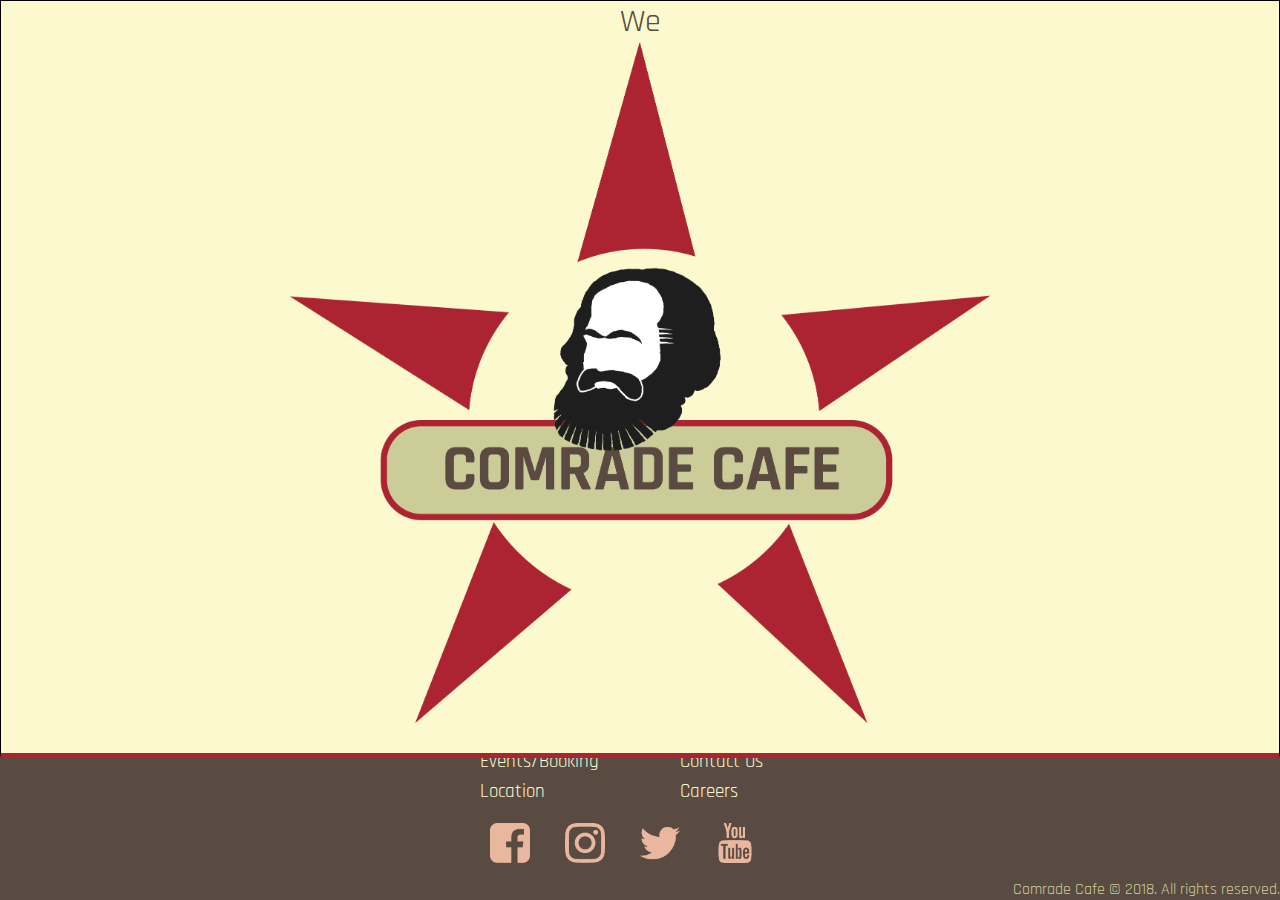
<file: index.html>
<!DOCTYPE html>
<html lang="en">
<head>
	<link rel="shortcut icon" href="images/icon.ico" />
	<link href="https://fonts.googleapis.com/css?family=Rajdhani:700" rel="stylesheet">
	<script src="http://code.jquery.com/jquery-1.7.2.min.js"></script>
	<script src="javascript/home.js" type="text/javascript"></script>
	<link rel="stylesheet" type="text/css" href="style/common.css">
	<link rel="stylesheet" type="text/css" href="style/home.css">
	<meta charset="utf-8"/>
	<title>Comrade Cafe</title>
	<!-- <script type="text/javascript" src="header.js"></script> -->
	<!-- <link rel="import" href="header.html"> -->
</head>
<body>	
	<div id="pagewrap" class="">
		<header id="header">
			<div id="maintitle">
				<div id="title">
					<h1><a href="index.html">Comrade Cafe</a></h1>
				</div>
				<div id="logo">
					<img id="mainlogo" src="images/icon.png" alt="Comrad Cafe logo">
				</div>
			</div>
			<div id="menu-container">
				<nav id="main-menu">
					<ul id="mainlinks">
						<li>
							<a href="#">Product/Services</a>
							<ul id="sublink1">
								<li>
									<a href="menu.html">Menu</a>
								</li>
								<li>
									<a href="specials.html">Specials</a>
								</li>
								<li>
									<a href="giftcard.html">Gift Cards</a>
								</li>
								<li>
									<a href="events.html">Event/Booking</a>
								</li>
							</ul>
						</li>
						<li>
							<a href="location.html">Location</a>
						</li>
						<li>
							<a href="site-map.html">Site-Map</a>
						</li>
						<li>
							<a href="aboutus.html">About Us</a>
							<ul id="sublink2">
								<li>
									<a href="contact.html">Contact Us</a>
								</li>
								<li>
									<a href="careers.html">Careers</a>
								</li>
							</ul>
						</li>
						<li>
							<a href="contest.html">Contest</a>
						</li>
					</ul>
				</nav>
			</div>
		</header>
		<!-- <object data="header.html"></object> -->
		<!-- <object data="header.html"></object> -->
		<main id="main">
			<div id="img-container">
				<label id="welcome_message" class="animated">.</label>
				<img src="images/home_page_logo.png" alt="Comrade Cage Logo">
			</div>
			<!-- <div id="siteloader"></div>​ -->
		</main>
		
	</div>

	<footer id="footer">
		<div id="footer-nav">
			<div id="left" class="sidefooter">
				<ul>
					<li>
						<a href="menu.html">Menu</a>
					</li>
					<li>
						<a href="specials.html">Specials</a>
					</li>
					<li>
						<a href="giftcard.html">Gift Card</a>
					</li>
					<li>
						<a href="events.html">Events/Booking</a>
					</li>
					<li>
						<a href="location.html">Location</a>
					</li>
				</ul>
			</div>
			<div id="right" class="sidefooter">
				<ul>
					<li>
						<a href="site-map.html">Site Map</a>
					</li>
					<li>
						<a href="contest.html">Contest</a>
					</li>
					<li>
						<a href="aboutus.html">About Us</a>
					</li>
					<li>
						<a href="contact.html">Contact Us</a>
					</li>
					<li>
						<a href="careers.html">Careers</a>
					</li>
				</ul>
			</div>
		</div>
		<div id="social">
			<div>
				<a href=""><img src="images/fb.png" alt=""></a>
			</div>
			<div>
				<a href=""><img src="images/inst.png" alt=""></a>
			</div>
			<div>
				<a href=""><img src="images/tw.png" alt=""></a>
			</div>
			<div>
				<a href=""><img src="images/ut.png" alt=""></a>
			</div>
		</div>
		<p>
			Comrade Cafe © 2018. All rights reserved.
		</p>
	</footer>
		
</body>
</file>
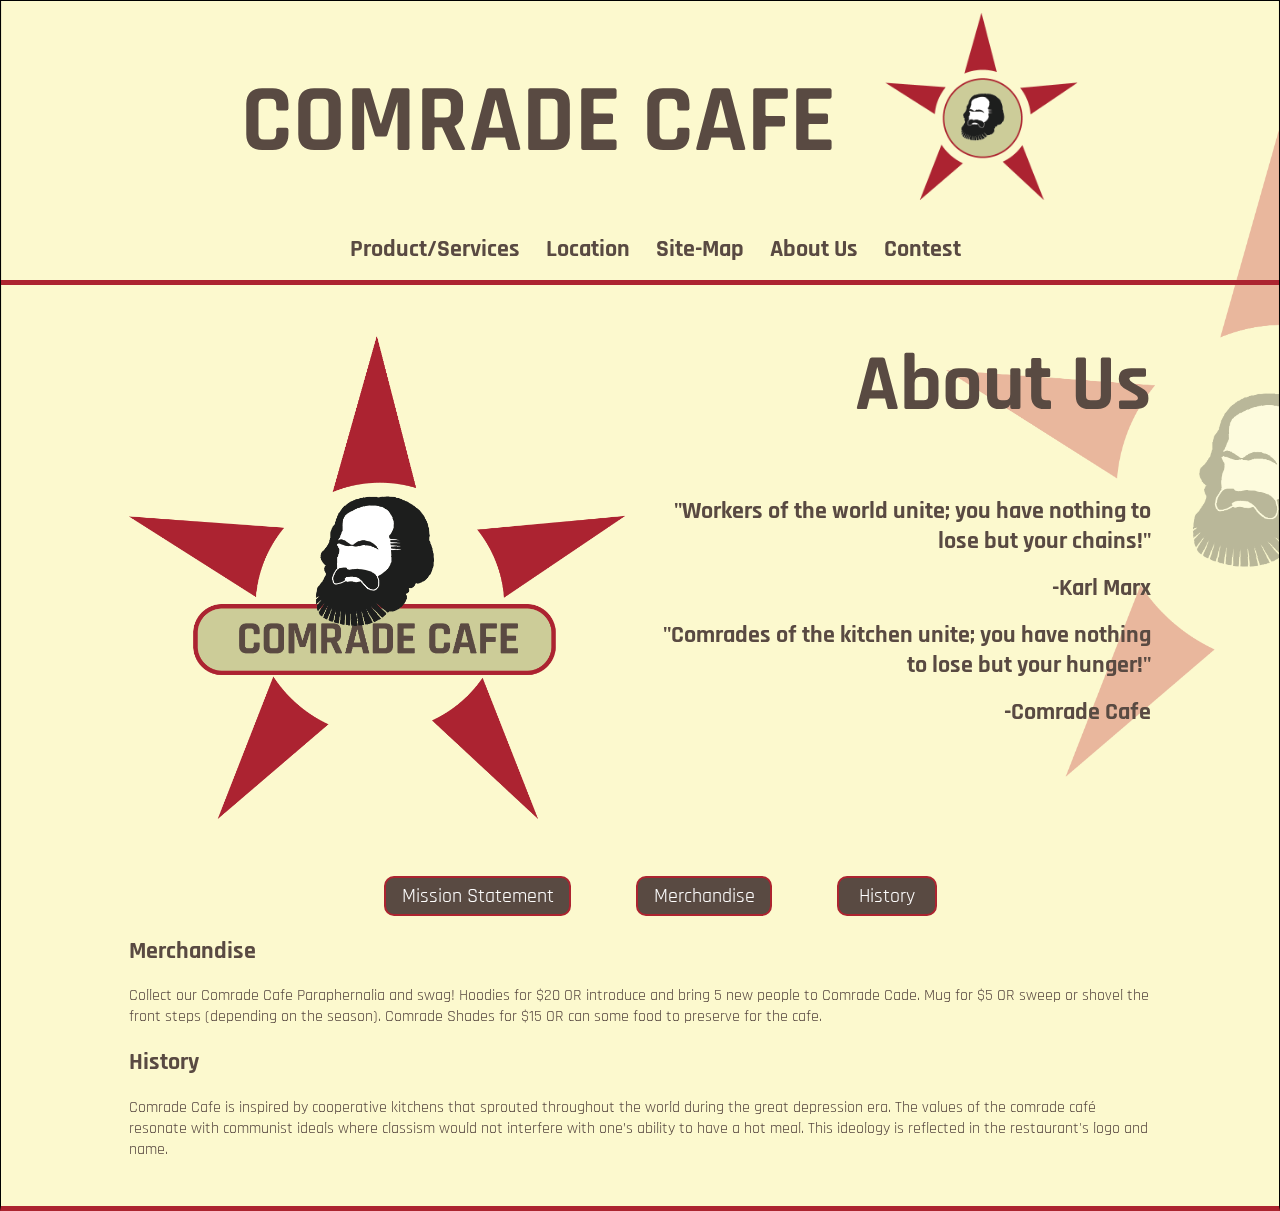
<file: aboutus.html>
<!DOCTYPE html>
<html>
<head>
	<link href="https://fonts.googleapis.com/css?family=Rajdhani:700" rel="stylesheet">

	<link rel="stylesheet" type="text/css" href="style/aboutus.css">

	<link rel="stylesheet" type="text/css" href="style/common.css">

	<title>About Us</title>
	<link rel="shortcut icon" href="images/icon.ico" />
	<script src="javascript/jquery-3.2.1.min.js"></script>
	<script type="text/javascript" src="javascript/about.js"></script>
</head>
<body>
	<div id="pagewrap">
		<header id="header">
			<div id="maintitle">
				<div id="title">
					<h1><a href="index.html">Comrade Cafe</a></h1>
				</div>
				<div id="logo">
					<img id="mainlogo" src="images/icon.png" alt="Comrad Cafe logo">
				</div>
			</div>
			<div id="menu-container">
				<nav id="main-menu">
					<ul id="mainlinks">
						<li>
							<a href="#">Product/Services</a>
							<ul id="sublink1">
								<li>
									<a href="menu.html">Menu</a>
								</li>
								<li>
									<a href="specials.html">Specials</a>
								</li>
								<li>
									<a href="giftcard.html">Gift Cards</a>
								</li>
								<li>
									<a href="events.html">Event/Booking</a>
								</li>
							</ul>
						</li>
						<li>
							<a href="location.html">Location</a>
						</li>
						<li>
							<a href="site-map.html">Site-Map</a>
						</li>
						<li>
							<a href="aboutus.html">About Us</a>
							<ul id="sublink2">
								<li>
									<a href="contact.html">Contact Us</a>
								</li>
								<li>
									<a href="careers.html">Careers</a>
								</li>
							</ul>
						</li>
						<li>
							<a href="contest.html">Contest</a>
						</li>
					</ul>
				</nav>
			</div>
		</header>
		<main>			
			<div id="flex_splash">	
				<div class="splash_section">
					<img id="main_logo" src="images/home_page_logo.png" alt="main logo">
				</div>
				<div class="splash_section" id="flex_2">			
					<h2 id="h2_about_us">About Us</h2>
					<h3 class="quote">"Workers of the world unite; you have nothing to lose but your chains!"</h3>
					<h3 class="quote">-Karl Marx</h3>
					<h3 class="quote">"Comrades of the kitchen unite; you have nothing to lose but your hunger!"</h3>
					<h3 class="quote">-Comrade Cafe</h3>
				</div>
			</div>
			<div id="div_top_btns">
				<button id="btn_ms" class="btns_top">Mission Statement</button>
				<button id="btn_merch" class="btns_top">Merchandise</button>
				<button id="btn_history" class="btns_top">History</button>
			</div>			
			<div id="div_ms">
				<h2>Mission Statement</h2>
				<p >  We are the comrade cafe, and we believe in community, communal running of the establishment, and most of all, camaraderie. Come join our cooperative kitchen and share tasks to enjoy a hot meal.
				</p>
				<ul id="ul_ms">
					<li>Pay $3.00 for a bowl of soup OR wash 10 plates or bowls.</li> 
					<li>Pay $1.50 for a coffee OR clear 3 tables. </li>
					<li>Pay $7.00 for a cutlet and mash potatoes OR wipe 3 tables </li>
					<li>Pay $7.50 for cabbage rolls with beets or broom the kitchen floor.</li>
					<li>Pay $10.00 for perogies with bacon or work in the kitchen (cleaning or prepping food)</li>
				</ul>
				<p>
				At the end of the day, leftover food is delivered to local shelters.
				</p> 				
			</div>
			<div id="div_merch">
				<h2>  Merchandise </h2>
				<p>Collect our Comrade Cafe Paraphernalia and swag!
				Hoodies for $20 OR introduce and bring 5 new people to Comrade Cade. Mug for $5 OR sweep or shovel the front steps (depending on the season). Comrade Shades for $15 OR can some food to preserve for the cafe.
				</p>
			</div>
			<div id="div_history">
				<h2> History </h2>
				<p>Comrade Cafe is inspired by cooperative kitchens that sprouted throughout the world during the great depression era. The values of the comrade café resonate with communist ideals where classism would not interfere with one’s ability to have a hot meal. This ideology is reflected in the restaurant's logo and name. </p> 
			</div>
		</main>
	</div>
<footer id="footer">
		<div id="footer-nav">
			<div id="left" class="sidefooter">
				<ul>
					<li>
						<a href="menu.html">Menu</a>
					</li>
					<li>
						<a href="#">Specials</a>
					</li>
					<li>
						<a href="giftcard.html">Gift Card</a>
					</li>
					<li>
						<a href="events.html">Events/Booking</a>
					</li>
					<li>
						<a href="location.html">Location</a>
					</li>
				</ul>
			</div>
			<div id="right" class="sidefooter">
				<ul>
					<li>
						<a href="site-map.html">Site Map</a>
					</li>
					<li>
						<a href="contest.html">Contest</a>
					</li>
					<li>
						<a href="aboutus.html">About Us</a>
					</li>
					<li>
						<a href="contact.html">Contact Us</a>
					</li>
					<li>
						<a href="careers.html">Careers</a>
					</li>
				</ul>
			</div>
		</div>
		<div id="social">
			<div>
				<a href=""><img src="images/fb.png" alt=""></a>
			</div>
			<div>
				<a href=""><img src="images/inst.png" alt=""></a>
			</div>
			<div>
				<a href=""><img src="images/tw.png" alt=""></a>
			</div>
			<div>
				<a href=""><img src="images/ut.png" alt=""></a>
			</div>
		</div>
		<p>
			Comrade Cafe © 2018. All rights reserved.
		</p>
	</footer>
</body>
</html>
</file>
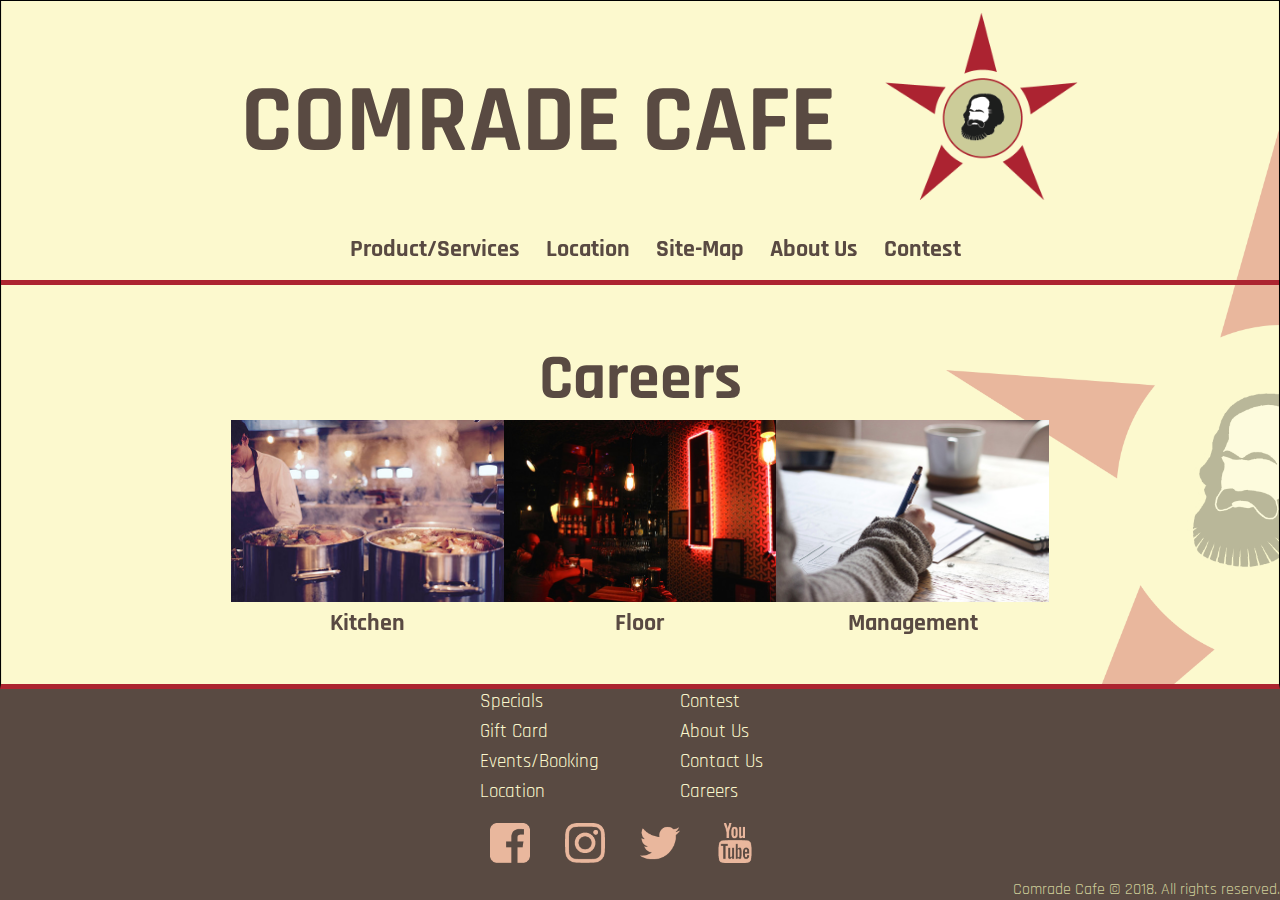
<file: careers.html>
<!DOCTYPE HTML>
<meta charset="UTF-8">

<html lang="en">
<head>
	<link rel="shortcut icon" href="images/icon.ico" />
	<link href="https://fonts.googleapis.com/css?family=Rajdhani:700" rel="stylesheet">
	<script src="http://code.jquery.com/jquery-1.7.2.min.js"></script>	
	
	<link rel="stylesheet" type="text/css" href="style/careers.css">
	<link rel="stylesheet" type="text/css" href="style/common.css">
	<script src="javascript/careers.js"></script>
	<title>Careers</title>
	<script type="text/javascript" src="javascript/site-map.js"></script>
	<!-- <script type="text/javascript" src="header.js"></script> -->
	<!-- <link rel="import" href="header.html"> -->
</head>
<body>
	<div id="pagewrap">
		<header id="header">
			<div id="maintitle">
				<div id="title">
					<h1><a href="index.html">Comrade Cafe</a></h1>
				</div>
				<div id="logo">
					<img id="mainlogo" src="images/icon.png" alt="Comrad Cafe logo">
				</div>
			</div>
			<div id="menu-container">
				<nav id="main-menu">
					<ul id="mainlinks">
						<li>
							<a href="#">Product/Services</a>
							<ul id="sublink1">
								<li>
									<a href="menu.html">Menu</a>
								</li>
								<li>
									<a href="specials.html">Specials</a>
								</li>
								<li>
									<a href="giftcard.html">Gift Cards</a>
								</li>
								<li>
									<a href="events.html">Event/Booking</a>
								</li>
							</ul>
						</li>
						<li>
							<a href="location.html">Location</a>
						</li>
						<li>
							<a href="site-map.html">Site-Map</a>
						</li>
						<li>
							<a href="aboutus.html">About Us</a>
							<ul id="sublink2">
								<li>
									<a href="contact.html">Contact Us</a>
								</li>
								<li>
									<a href="careers.html">Careers</a>
								</li>
							</ul>
						</li>
						<li>
							<a href="contest.html">Contest</a>
						</li>
					</ul>
				</nav>
			</div>
		</header>
		<!-- <object data="header.html"></object> -->
		<!-- <object data="header.html"></object> -->
		<main id="main">
			<h2 id="careerstitle">Careers</h2>
				<article id="careers">
					<section id="kitchen">
					<img id="kitchenimg" src="images/careers/kitchen.jpg" alt="Comrad Cafe Kitchen Picture">
					<ul style="padding-left:0px; margin-top:0px;">
						<li class="hoverli">
						<h2 class="h2menu" style="margin-bottom:0px;" >Kitchen</h2>
							<ul class="menulist" style="padding-left:0px;">
								<li id="linecook">Cook (Hiring)</li>
								<li id="chef">Chef (Hiring)</li>
								<li class="redd">Dishwasher</li> 
							</ul>
						</li>
					</ul>
					</section>
			
					<section id="floor">
					<img id="floorimg" src="images/careers/floor.jpg" alt="Comrad Cafe Floor Picture">
					<ul style="padding-left:0px; margin-top:0px;">
						<li class="hoverli">
						<h2 class="h2menu" style="margin-bottom:0px;">Floor</h2>
							<ul class="menulist" style="padding-left:0px;">
								<li id="server">Server (Hiring)</li>
								<li class="redd">Busser</li>
								<li class="redd">Host</li> 
							</ul>
						</li>
					</ul>
					</section>
					
					<section id="admin">
					<img id="adminimg" src="images/careers/admin.jpg" alt="Comrad Cafe Kitchen">
					<ul style="padding-left:0px; margin-top:0px;">
						<li class="hoverli">
							<h2 class="h2menu" style="margin-bottom:0px;">Management</h2>
							<ul class="menulist" style="padding-left:0px;">
								<li id="manager">Manager (Hiring)</li>
								<li class="redd">Accountant</li>
							</ul>
						</li>
					</ul>
					</section>
				
			</article>
				
				<article id="careersdisplay">
				<h2 id="h2requirements" style="text-decoration: underline;"><span id="title2"></span> Position Requirements</h2>
				<span id="requirements"></span>
				<h2 id="h2compensation" style="text-decoration: underline;">Compensation</h2>
				<p id="compensation"></p>
				
				</article>
	

				
				
				
	
			
		</main>
		</div>
<footer id="footer">
			<div id="footer-nav">
				<div id="left" class="sidefooter">
					<ul>
						<li>
							<a href="menu.html">Menu</a>
						</li>
						<li>
							<a href="specials.html">Specials</a>
						</li>
						<li>
							<a href="giftcard.html">Gift Card</a>
						</li>
						<li>
							<a href="events.html">Events/Booking</a>
						</li>
						<li>
							<a href="location.html">Location</a>
						</li>
					</ul>
				</div>
				<div id="right" class="sidefooter">
					<ul>
						<li>
							<a href="site-map.html">Site Map</a>
						</li>
						<li>
							<a href="context.html">Contest</a>
						</li>
						<li>
							<a href="aboutus.html">About Us</a>
						</li>
						<li>
							<a href="contact.html">Contact Us</a>
						</li>
						<li>
							<a href="careers.html">Careers</a>
						</li>
					</ul>
				</div>
			</div>
			<div id="social">
				<div>
					<a href=""><img src="images/fb.png" alt=""></a>
				</div>
				<div>
					<a href=""><img src="images/inst.png" alt=""></a>
				</div>
				<div>
					<a href=""><img src="images/tw.png" alt=""></a>
				</div>
				<div>
					<a href=""><img src="images/ut.png" alt=""></a>
				</div>
			</div>
			<p>
				Comrade Cafe © 2018. All rights reserved.
			</p>
		</footer>
</body>
</html>
</file>
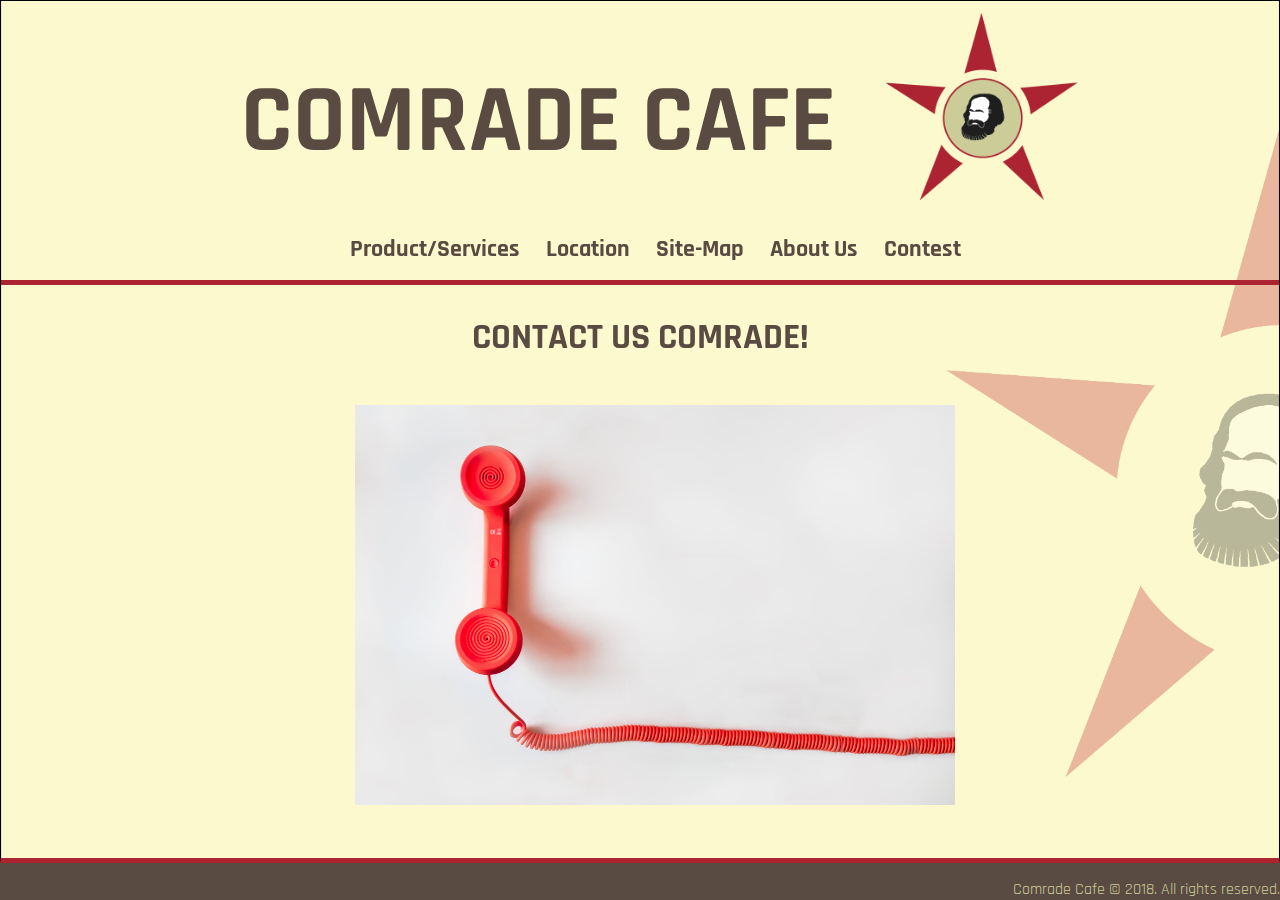
<file: contact.html>
<!DOCTYPE html>
<html lang="en">
<head>
  <title>Comrade Cafe</title>
	<link rel="shortcut icon" href="images/icon.ico" />
	<link href="https://fonts.googleapis.com/css?family=Rajdhani:700" rel="stylesheet">
	<script src="javascript/jquery-3.2.1.min.js"></script>
  <script src="javascript/menu.js"></script>
  <script src="javascript/contact.js"></script>
	<link rel="stylesheet" type="text/css" href="style/common.css">
  <link rel="stylesheet" type="text/css" href="style/contact.css">
</head>

<body>
	<!-- header nav -->
	<div id="pagewrap">
		<header id="header">
			<div id="maintitle">
				<div id="title">
					<h1><a href="index.html">Comrade Cafe</a></h1>
				</div>
				<div id="logo">
					<img id="mainlogo" src="images/icon.png" alt="Comrad Cafe logo">
				</div>
			</div>
			<div id="menu-container">
				<nav id="main-menu">
					<ul id="mainlinks">
						<li>
							<a href="#">Product/Services</a>
							<ul id="sublink1">
								<li>
									<a href="menu.html">Menu</a>
								</li>
								<li>
									<a href="specials.html">Specials</a>
								</li>
								<li>
									<a href="giftcard.html">Gift Cards</a>
								</li>
								<li>
									<a href="events.html">Event/Booking</a>
								</li>
							</ul>
						</li>
						<li>
							<a href="location.html">Location</a>
						</li>
						<li>
							<a href="site-map.html">Site-Map</a>
						</li>
						<li>
							<a href="aboutus.html">About Us</a>
							<ul id="sublink2">
								<li>
									<a href="contact.html">Contact Us</a>
								</li>
								<li>
									<a href="careers.html">Careers</a>
								</li>
							</ul>
						</li>
						<li>
							<a href="contest.html">Contest</a>
						</li>
					</ul>
				</nav>
			</div>
		</header>


<!-- contact page content-->
<main id="main-container">
   <div id="contact-us-image-container">           <!-- contact us heading -->
     <h2 id="contact-msg">CONTACT US COMRADE!</h2>
       <img class="image" id="contacts-img" src="images/contact-us/contact.jpg" alt="Contact Us" />
     <div id="middle">
       <div id="image-text">CONTACT US</div>
     </div>
   </div>

 <div id="form">                  <!-- contact form -->
   <div class="form-heading">
   <h2 id="form-heading-text">Hit us up!</h2>
 </div> <!-- end of form-heading div -->
   <form id="work-form" action="" method="post">
     <div class="form-field">
       <label for="name"></label>
       <input type="text" id="name" name="user_name" placeholder="Your name..." />
     </div>
       <div class="form-field">
       <label for="email"></label>
       <input type="text" id="email" name="user_email" placeholder="Your e-mail..." />
         </div>
         <div class="form-field">
       <label for="message"></label>
       <input type="text" id="message" name="user_message" placeholder="Your message..." />
         </div>
       <div id="submit-field">
     <button type="submit" id="submit" name="submit">Submit</button>
   </div>
   </form>
   </div>

   <div id="thanks_msg">    <!-- final thanks message on submit of the form -->
   	<h3>Thank you <span id="thanksCustomer"></span> for your message!</h3>
   	<div>
   		<p>We will get back to you within 48 hours on your email ID: <span id="thanksEmail"></span></p>
   	</div>
   </div>
</main>

<!-- end of contact us page content -->

  </div>
    <footer id="footer">
      <div id="footer-nav">
        <div id="left" class="sidefooter">
          <ul>
            <li>
              <a href="menu.html">Menu</a>
            </li>
            <li>
              <a href="specials.html">Specials</a>
            </li>
            <li>
              <a href="giftcard.html">Gift Card</a>
            </li>
            <li>
              <a href="events.html">Events/Booking</a>
            </li>
            <li>
              <a href="location.html">Location</a>
            </li>
          </ul>
        </div>
        <div id="right" class="sidefooter">
          <ul>
            <li>
              <a href="site-map.html">Site Map</a>
            </li>
            <li>
              <a href="contest.html">Contest</a>
            </li>
            <li>
              <a href="aboutus.html">About Us</a>
            </li>
            <li>
              <a href="#">Contact Us</a>
            </li>
            <li>
              <a href="careers.html">Careers</a>
            </li>
          </ul>
        </div>
      </div>
      <div id="social">
        <div>
          <a href=""><img src="images/fb.png" alt=""></a>
        </div>
        <div>
          <a href=""><img src="images/inst.png" alt=""></a>
        </div>
        <div>
          <a href=""><img src="images/tw.png" alt=""></a>
        </div>
        <div>
          <a href=""><img src="images/ut.png" alt=""></a>
        </div>
      </div>
      <p>
        Comrade Cafe © 2018. All rights reserved.
      </p>
      </footer>
    </body>
    </html>
</file>
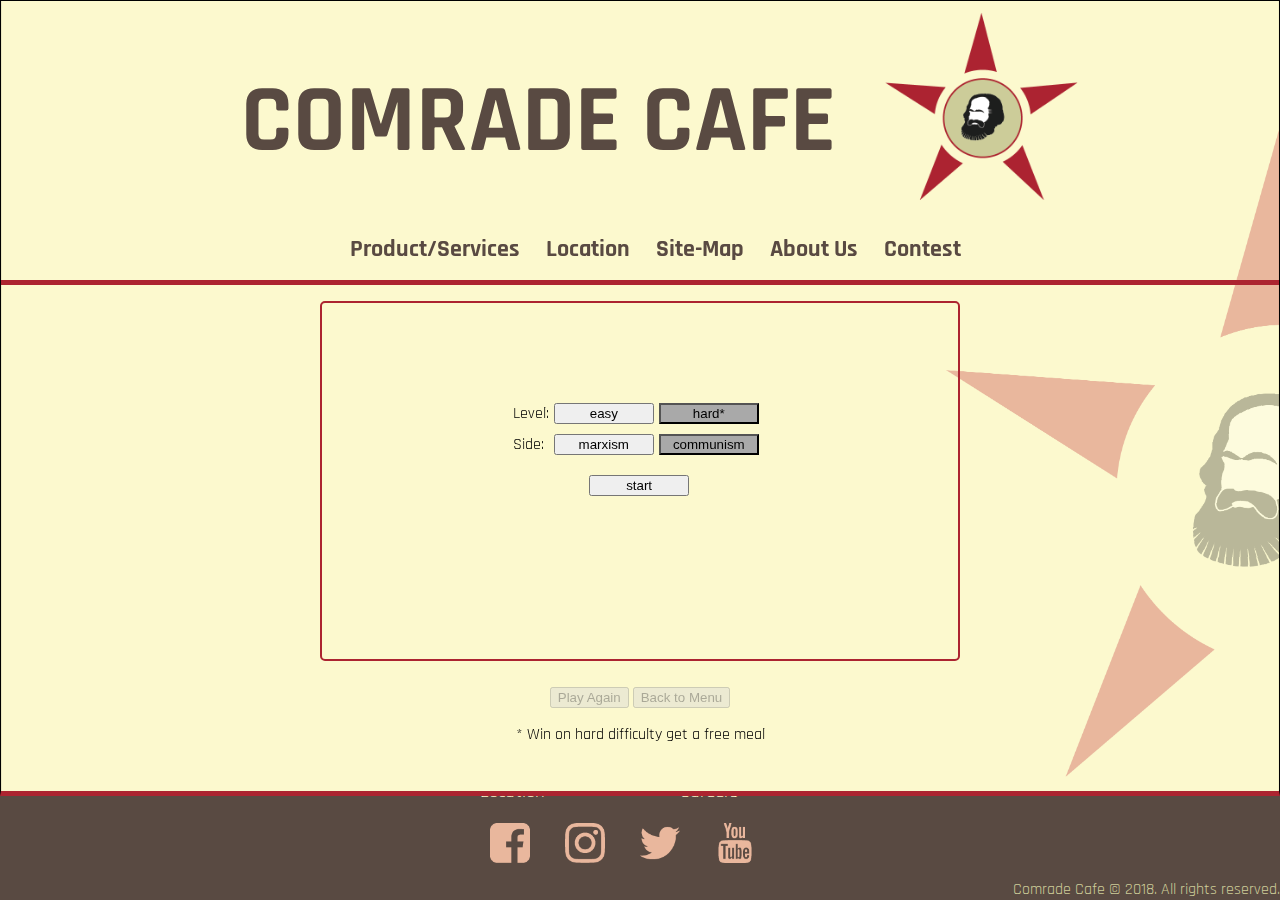
<file: contest.html>
<!DOCTYPE html>
<html lang="en">
<head>
	<title>Comrade Cafe</title>
	<link rel="shortcut icon" href="images/icon.ico" />
	<link href="https://fonts.googleapis.com/css?family=Rajdhani:700" rel="stylesheet">
	<script src="javascript/jquery-3.2.1.min.js"></script>
	<script type="text/javascript" src="javascript/tictactoe.js"></script>
	<script type="text/javascript" src="javascript/contest.js"></script>
	 <link rel="stylesheet" type="text/css" href="style/contest.css">
	  <link rel="stylesheet" type="text/css" href="style/common.css">
</head>

<body>
	
	<div id="pagewrap">
		<header id="header">
			<div id="maintitle">
				<div id="title">
					<h1><a href="index.html">Comrade Cafe</a></h1>
				</div>
				<div id="logo">
					<img id="mainlogo" src="images/icon.png" alt="Comrad Cafe logo">
				</div>
			</div>
			<div id="menu-container">
				<nav id="main-menu">
					<ul id="mainlinks">
						<li>
							<a href="#">Product/Services</a>
							<ul id="sublink1">
								<li>
									<a href="menu.html">Menu</a>
								</li>
								<li>
									<a href="specials.html">Specials</a>
								</li>
								<li>
									<a href="giftcard.html">Gift Cards</a>
								</li>
								<li>
									<a href="events.html">Event/Booking</a>
								</li>
							</ul>
						</li>
						<li>
							<a href="location.html">Location</a>
						</li>
						<li>
							<a href="site-map.html">Site-Map</a>
						</li>
						<li>
							<a href="aboutus.html">About Us</a>
							<ul id="sublink2">
								<li>
									<a href="contact.html">Contact Us</a>
								</li>
								<li>
									<a href="careers.html">Careers</a>
								</li>
							</ul>
						</li>
						<li>
							<a href="contest.html">Contest</a>
						</li>
					</ul>
				</nav>
			</div>
		</header>
		<main id="main">
			<!-- game section -->
			<div id="game" class="animated">
				
	<!-- 		<canvas id="drawings">
				
			</canvas> -->
				
			</div>
			<div id="btn_reset">
				<label id="messages" class="animated">.</label>
				<button id="btn_pagain" onclick="loadTicTacToe()" disabled="true" >Play Again</button>
				<button id="btn_bmenu" onclick="drawMenu()" disabled="true">Back to Menu</button>
				<p>* Win on hard difficulty get a free meal</p>
			</div>
		</main>
		
	</div>
	<footer id="footer">
		<div id="footer-nav">
			<div id="left" class="sidefooter">
				<ul>
					<li>
						<a href="menu.html">Menu</a>
					</li>
					<li>
						<a href="#">Specials</a>
					</li>
					<li>
						<a href="giftcard.html">Gift Card</a>
					</li>
					<li>
						<a href="events.html">Events/Booking</a>
					</li>
					<li>
						<a href="location.html">Location</a>
					</li>
				</ul>
			</div>
			<div id="right" class="sidefooter">
				<ul>
					<li>
						<a href="site-map.html">Site Map</a>
					</li>
					<li>
						<a href="contest.html">Contest</a>
					</li>
					<li>
						<a href="aboutus.html">About Us</a>
					</li>
					<li>
						<a href="contact.html">Contact Us</a>
					</li>
					<li>
						<a href="careers.html">Careers</a>
					</li>
				</ul>
			</div>
		</div>
		<div id="social">
			<div>
				<a href=""><img src="images/fb.png" alt=""></a>
			</div>
			<div>
				<a href=""><img src="images/inst.png" alt=""></a>
			</div>
			<div>
				<a href=""><img src="images/tw.png" alt=""></a>
			</div>
			<div>
				<a href=""><img src="images/ut.png" alt=""></a>
			</div>
		</div>
		<p>
			Comrade Cafe © 2018. All rights reserved.
		</p>
	</footer>
</body>
</file>
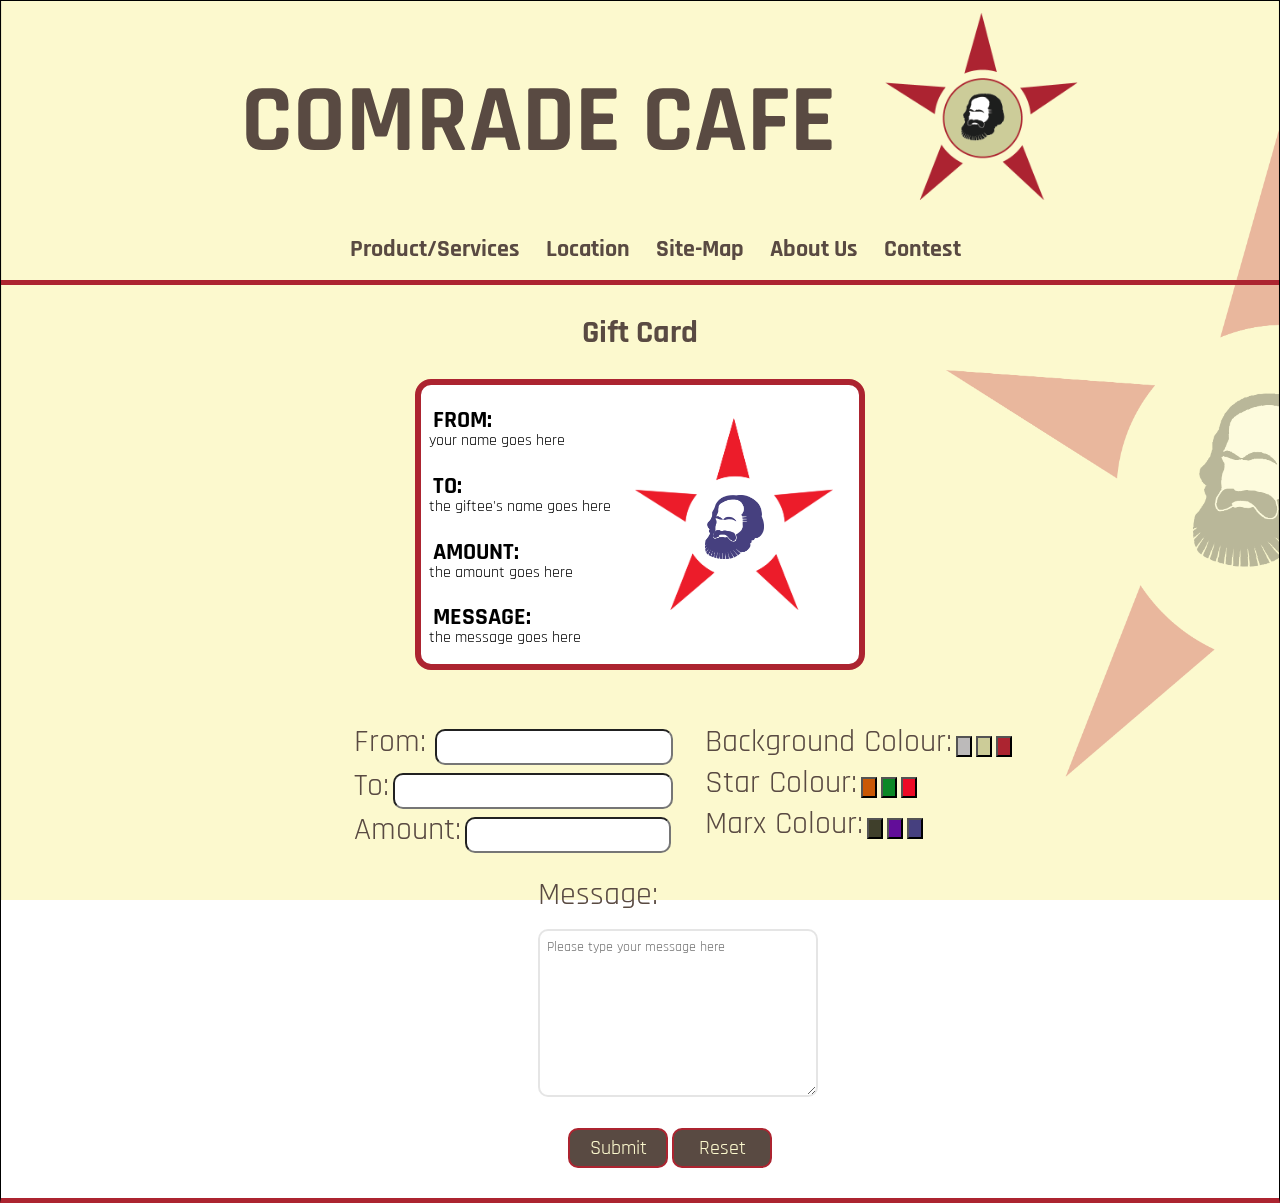
<file: giftcard.html>
<!DOCTYPE html>
<html>
<head>
	<script src="http://code.jquery.com/jquery-1.7.2.min.js"></script>
	<script src="https://ajax.googleapis.com/ajax/libs/jquery/3.2.1/jquery.min.js"></script>
	<link href="https://fonts.googleapis.com/css?family=Rajdhani:700" rel="stylesheet">
	<title>Gift Cards</title>
	<link rel="shortcut icon" href="images/icon.ico" />
	<link rel="stylesheet" type="text/css" href="style/common.css">
	<link rel="stylesheet" type="text/css" href="style/giftcard.css">
	<script type="text/javascript" src="javascript/giftcard.js"></script>
</head>
<body>
	<div id="pagewrap">
		<header id="header">
			<div id="maintitle">
				<div id="title">
					<h1><a href="index.html">Comrade Cafe</a></h1>
				</div>
				<div id="logo">
					<img id="mainlogo" src="images/icon.png" alt="Comrad Cafe logo">
				</div>
			</div>
			<div id="menu-container">
				<nav id="main-menu">
					<ul id="mainlinks">
						<li>
							<a href="#">Product/Services</a>
							<ul id="sublink1">
								<li>
									<a href="menu.html">Menu</a>
								</li>
								<li>
									<a href="specials.html">Specials</a>
								</li>
								<li>
									<a href="giftcard.html">Gift Cards</a>
								</li>
								<li>
									<a href="events.html">Event/Booking</a>
								</li>
							</ul>
						</li>
						<li>
							<a href="location.html">Location</a>
						</li>
						<li>
							<a href="site-map.html">Site-Map</a>
						</li>
						<li>
							<a href="aboutus.html">About Us</a>
							<ul id="sublink2">
								<li>
									<a href="menu.html">Menu</a>
								</li>
								<li>
									<a href="contact.html">Contact Us</a>
								</li>
							</ul>
						</li>
						<li>
							<a href="contest.html">Contest</a>
						</li>
					</ul>
				</nav>
			</div>
		</header>

		<main>
			<h2 id="gcHeader">Gift Card</h2>
			
			<div id="giftcard">
				
				<div class="sidecontainer">
					<div> <!-- div of gc labels -->
						<h2 id="from">FROM:</h2>
						<p class="gc_labels" id="from_name">your name goes here</p>
					</div>	
					<div>
						<h2 id="h2_to">TO:</h2>
						<p class="gc_labels" id="to_name">the giftee's name goes here</p>
					</div>
					<div>
						<h2 id="amount">AMOUNT:</h2>
						<p class="gc_labels" id="gift_amount">the amount goes here</p>
					</div>
					<div>
						<h2 id="message">MESSAGE:</h2>					
						<p class="gc_labels" id="gift_message">the message goes here</p>
					</div>
				</div> 

				<!-- star image -->
				<div class="sidecontainer">
					<img class="pic_side" id="original_logo" src="images/icon.png">
					<img class="pic_side" id="copper_star" src="images/giftcard/copper_star.png" alt="copper triangles of stars">
					<img class="pic_side" id="green_star" src="images/giftcard/green_star.png" alt="green triangles of star">
					<img class="pic_side" id="red_star" src="images/giftcard/red_star.png" alt="red triangles of star">
					<div>
						<img class="marxcolours" id="olive_marx" src="images/giftcard/dark_olive_marx.png">
						<img class="marxcolours" id="periwinkle_marx" src="images/giftcard/dark_periwinkle_marx.png">
						<img class="marxcolours" id="purple_marx" src="images/giftcard/vibrant_purple_marx.png">
					</div>
				</div>

				<!-- marx image -->

					



			</div> <!-- end of giftcard div -->

			<form id="giftcard_form" action="giftcard" method="post">
				<div class="form_sidebar"> <!-- FIRST SIDEBAR -->
					<div>
						<label  class="form_font">From:
						</label>
						<input id="fname" type="text" name="fname">
					</div>
					<div>
						<label  class="form_font">To:</label>
					<input id="to_giftee" type="text" name="to_name">
					</div>
					<div>
						<label  class="form_font">Amount:</label>
						<input id="input_amount" type="number" name="amount">
					</div>
				</div>

				<div class="form_sidebar" id="second_sidebar"> <!-- SECOND SIDEBAR -->
					<div>
						<label for="backgroundcolours">Background Colour:</label>
						<input type="button" id="btn_bg_grey" class="backgroundcolours" name="background_colour1"/>
						<input type="button" id="btn_bg_green" class="backgroundcolours"  name="background_colour2"/>
						<input type="button" id="btn_bg_red" class="backgroundcolours" name="background_colour3"/>
					</div>
					<div>
						<div>
							<label for="starcolour">Star Colour:</label>
							<input type="button" id="star_copper" class="starcolours" name="star_colour1"/>
							<input type="button" id="star_green" class="starcolours"  name="star_colour2"/>
							<input type="button" id="star_red" class="starcolours" name="star_colour3"/>
						</div>
						<div>
							<label for="marxcolour">Marx Colour:</label>
							<input type="button" id="btn_olive_marx" class="btn_marxcolours"  name="marx_colour1"/>
							<input type="button" id="btn_purple_marx" class="btn_marxcolours"  name="marx_colour2"/>
							<input type="button" id="btn_periwinle_marx" class="btn_marxcolours" name="marx_colour3"/>
						</div>
					</div>
				</div> <!-- end of second sidebar div -->
			</form>
			<div id="txt_box_message_wrapper">
				<div id="txtbox_message">
					<label for="message" class="form_font">Message:</label>
					<br>
					<textarea id="messagetxtbox" name="message" placeholder="Please type your message here"></textarea>
				</div>
				<div id="bottom_btn_div">
					<!-- <input id="btn_submit" type="button" name="btn_submit" Text="Submit"> -->
					<button id="btn_submit" class="btn_bottom">Submit</button>
					<button id="btn_reset" class="btn_bottom">Reset</button>
				</div>
				<div id="thank_you_message">
					<h2>Thank you for your purchase! Your giftcard will be ready for pick-up in 4 hours!</h2>
				</div>
			</div>
		</main>

	</div> <!-- end of page wrapper div -->

<footer id="footer">
			<div id="footer-nav">
				<div id="left" class="sidefooter">
					<ul>
						<li>
							<a href="menu.html">Menu</a>
						</li>
						<li>
							<a href="specials.html">Specials</a>
						</li>
						<li>
							<a href="giftcard.html">Gift Card</a>
						</li>
						<li>
							<a href="events.html">Events/Booking</a>
						</li>
						<li>
							<a href="location.html">Location</a>
						</li>
					</ul>
				</div>
				<div id="right" class="sidefooter">
					<ul>
						<li>
							<a href="site-map.html">Site Map</a>
						</li>
						<li>
							<a href="contest.html">Contest</a>
						</li>
						<li>
							<a href="aboutus.html">About Us</a>
						</li>
						<li>
							<a href="contact.html">Contact Us</a>
						</li>
						<li>
							<a href="careers.html">Careers</a>
						</li>
					</ul>
				</div>
			</div>
			<div id="social">
				<div>
					<a href=""><img src="images/fb.png" alt=""></a>
				</div>
				<div>
					<a href=""><img src="images/inst.png" alt=""></a>
				</div>
				<div>
					<a href=""><img src="images/tw.png" alt=""></a>
				</div>
				<div>
					<a href=""><img src="images/ut.png" alt=""></a>
				</div>
			</div>
			<p>
				Comrade Cafe © 2018. All rights reserved.
			</p>
		</footer>
</body>
</html>
</file>
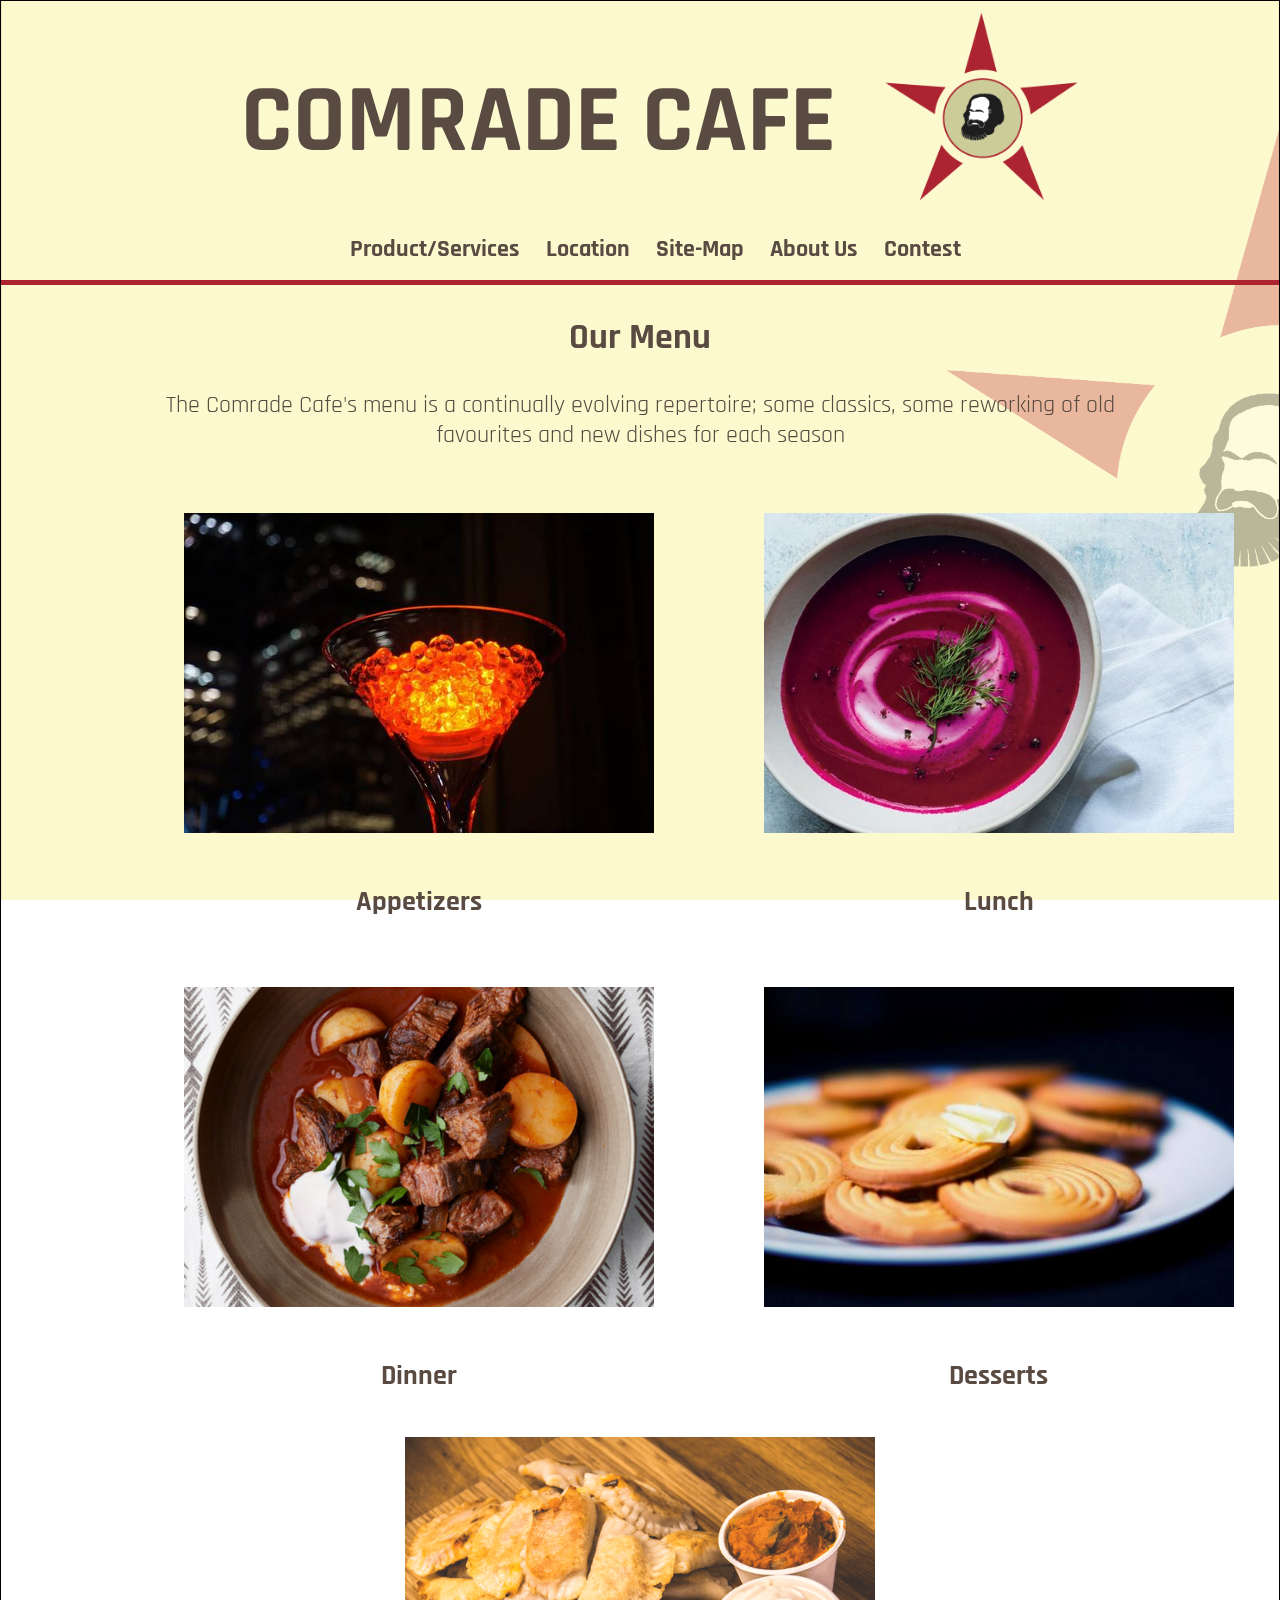
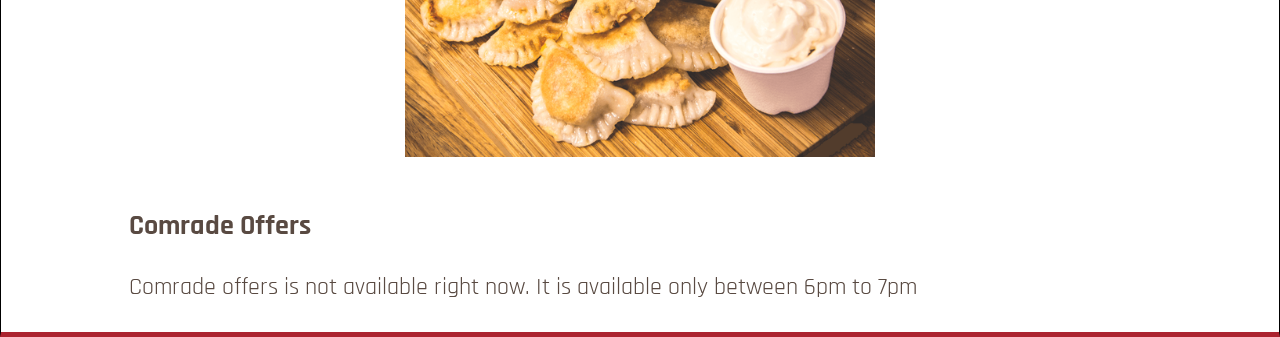
<file: menu.html>
<!DOCTYPE html>
<html lang="en">
<head>
  <meta charset="utf-8" />
  <title>Comrade Cafe</title>
	<link rel="shortcut icon" href="images/icon.ico" />
	<link href="https://fonts.googleapis.com/css?family=Rajdhani:700" rel="stylesheet">
	<script src="javascript/jquery-3.2.1.min.js"></script>
  <script src="javascript/menu.js"></script>
	<link rel="stylesheet" type="text/css" href="style/common.css">
  <link rel="stylesheet" type="text/css" href="style/menu.css">
</head>

<body>
	<!-- header nav -->
	<div id="pagewrap">
		<header id="header">
			<div id="maintitle">
				<div id="title">
					<h1><a href="index.html">Comrade Cafe</a></h1>
				</div>
				<div id="logo">
					<img id="mainlogo" src="images/icon.png" alt="Comrad Cafe logo">
				</div>
			</div>
			<div id="menu-container">
				<nav id="main-menu">
					<ul id="mainlinks">
						<li>
							<a href="#">Product/Services</a>
							<ul id="sublink1">
								<li>
									<a href="menu.html">Menu</a>
								</li>
								<li>
									<a href="specials.html">Specials</a>
								</li>
								<li>
									<a href="giftcard.html">Gift Cards</a>
								</li>
								<li>
									<a href="events.html">Event/Booking</a>
								</li>
							</ul>
						</li>
						<li>
							<a href="location.html">Location</a>
						</li>
						<li>
							<a href="site-map.html">Site-Map</a>
						</li>
						<li>
							<a href="aboutus.html">About Us</a>
							<ul id="sublink2">
								<li>
									<a href="contact.html">Contact Us</a>
								</li>
								<li>
									<a href="careers.html">Careers</a>
								</li>
							</ul>
						</li>
						<li>
							<a href="contest.html">Contest</a>
						</li>
					</ul>
				</nav>
			</div>
		</header>


<!-- start of menu -->
<main class="main-container">
    <h2 id="menu-title">Our Menu</h2>
    <p id="menu-description">The Comrade Cafe's menu is a continually evolving repertoire;
    some classics, some reworking of old favourites and new dishes for each season</p>
    <div id="four-sections">
    <section class="menu-section">
      <div class="image-container">           <!-- appetizer menu -->
        <figure class="gallery-item">
        <img id="appetizer-img" class="menu_img" src="images/menu/appetizers.jpg" alt="Appetizers Menu" />
          <figcaption class="img-title">
           <div id="appetizer_id" class="menu-details">
           <ul class="menu-desc">
              <li>Caviar for Comrads - $9.99</li>
              <li>Builder’s Russian Black Bread - $10.99</li>
              <li>Pickles and Sprats - $7.99</li>
              <li>Hard boiled eggs and Herring Heads - $8.99</li>
           </ul>
         </div>
         </figcaption>
              </figure>
              <h3 id="appetizer-heading" class="menu-heading">Appetizers</h3>
    </div>


      <div class="image-container">              <!-- lunch menu -->
        <figure class="gallery-item">
        <img id="lunch-img" class="menu_img" src="images/menu/lunch.jpg" alt="Lunch Menu" />
        <figcaption class="img-title">
          <div id="lunch_id" class="menu-details">
          <ul class="menu-desc">
            <li>Brother’s Borscht - $15.99</li>
            <li>Rassolnik - $19.99</li>
            <li>Olivier Salad - $13.99</li>
            <li>Bliny - $12.99</li>
          </ul>
        </div>
        </figcaption>
      </figure>
        <h3 id="lunch-heading" class="menu-heading">Lunch</h3>
        <label id="availability-lunch">Currently not serving Lunch, served only between 12pm to 4pm</label>
      </div>
    </section>
    <section class="menu-section">
      <div class="image-container">              <!-- dinner menu -->
        <figure class="gallery-item">
          <img id="dinner-img" class="menu_img" src="images/menu/dinner.png" alt="Dinner Menu" />
            <figcaption class="img-title">
                <div id="dinner_id" class="menu-details">
                  <ul class="menu-desc">
              <li>Stroganoff for Soviets - $20.99</li>
              <li>Golubsty - $22.99</li>
              <li>Kasha - $15.49</li>
              <li>Pelmeni - $16.99</li>
              <li>Pirog - $13.49</li>
              <li>Plov - $19.99</li>
              <li>Goulash - $18.99</li>
                  </ul>
              </div>
          </figcaption>
       </figure>
        <h3 id="dinner-heading" class="menu-heading">Dinner</h3>
        <label id="availability-dinner">Currently not serving Dinner, served only between 4pm to 10pm</label>
    </div>
      <div class="image-container">             <!-- desserts menu -->
          <figure class="gallery-item">
               <img id="desserts-img" class="menu_img" src="images/menu/desserts.jpg" alt="Desserts Menu" />
                 <figcaption class="img-title">
                    <div id="desserts_id" class="menu-details">
                      <ul class="menu-desc">
                        <li>Rosa's butter cookies - $15.99</li>
                        <li>Red currant kissel - $19.99</li>
                        <li>Cottage cheese pancakes with cherry syrup - $23.49</li>
                      </ul>
                    </div>
                 </figcaption>
         </figure>
    <h3 id="desserts-heading" class="menu-heading">Desserts</h3>
      </div>
      </section>
    </div>

      <div id="image-container">        <!-- comrade offers menu -->
        <figure id= "last-figure" class="gallery-item">
            <img id="specials-img" class="menu_img" src="images/menu/specials.png" alt="Comrade Offers Menu" />
               <figcaption class="img-title">
                   <div id="specials_id" class="menu-details">
                     <ul class="menu-desc">
                       <li>A bowl of soup for $3</li>
                       <li>A cup of coffee for $ 1.50</li>
                       <li>Cutlet with mashed potatoes $7</li>
                       <li>Cabbage rolls with beet salad for $7.50</li>
                       <li>Perogies with bacon and mushrooms for $10</li>
                     </ul>
                   </div>
               </figcaption>
        </figure>
        <h3 id="specials-heading" class="menu-heading">Comrade Offers</h3>
        <label id="availability-offers">Comrade offers are available RIGHT NOW between 6pm to 7pm</label>
        <label id="not-available-offers">Comrade offers is not available right now. It is available only between 6pm to 7pm</label>
      </div>

  </main>
  </div>

 <!-- footer -->
<footer id="footer">
  <div id="footer-nav">
    <div id="left" class="sidefooter">
      <ul>
        <li>
          <a href="#">Menu</a>
        </li>
        <li>
          <a href="specials.html">Specials</a>
        </li>
        <li>
          <a href="giftcard.html">Gift Card</a>
        </li>
        <li>
          <a href="events.html">Events/Booking</a>
        </li>
        <li>
          <a href="location.html">Location</a>
        </li>
      </ul>
    </div>
    <div id="right" class="sidefooter">
      <ul>
        <li>
          <a href="site-map.html">Site Map</a>
        </li>
        <li>
          <a href="contest.html">Contest</a>
        </li>
        <li>
          <a href="aboutus.html">About Us</a>
        </li>
        <li>
          <a href="contact.html">Contact Us</a>
        </li>
        <li>
          <a href="careers.html">Careers</a>
        </li>
      </ul>
    </div>
  </div>
  <div id="social">
    <div>
      <a href=""><img src="images/fb.png" alt=""></a>
    </div>
    <div>
      <a href=""><img src="images/inst.png" alt=""></a>
    </div>
    <div>
      <a href=""><img src="images/tw.png" alt=""></a>
    </div>
    <div>
      <a href=""><img src="images/ut.png" alt=""></a>
    </div>
  </div>
  <p>
    Comrade Cafe © 2018. All rights reserved.
  </p>
  </footer>
</body>
</html>
</file>
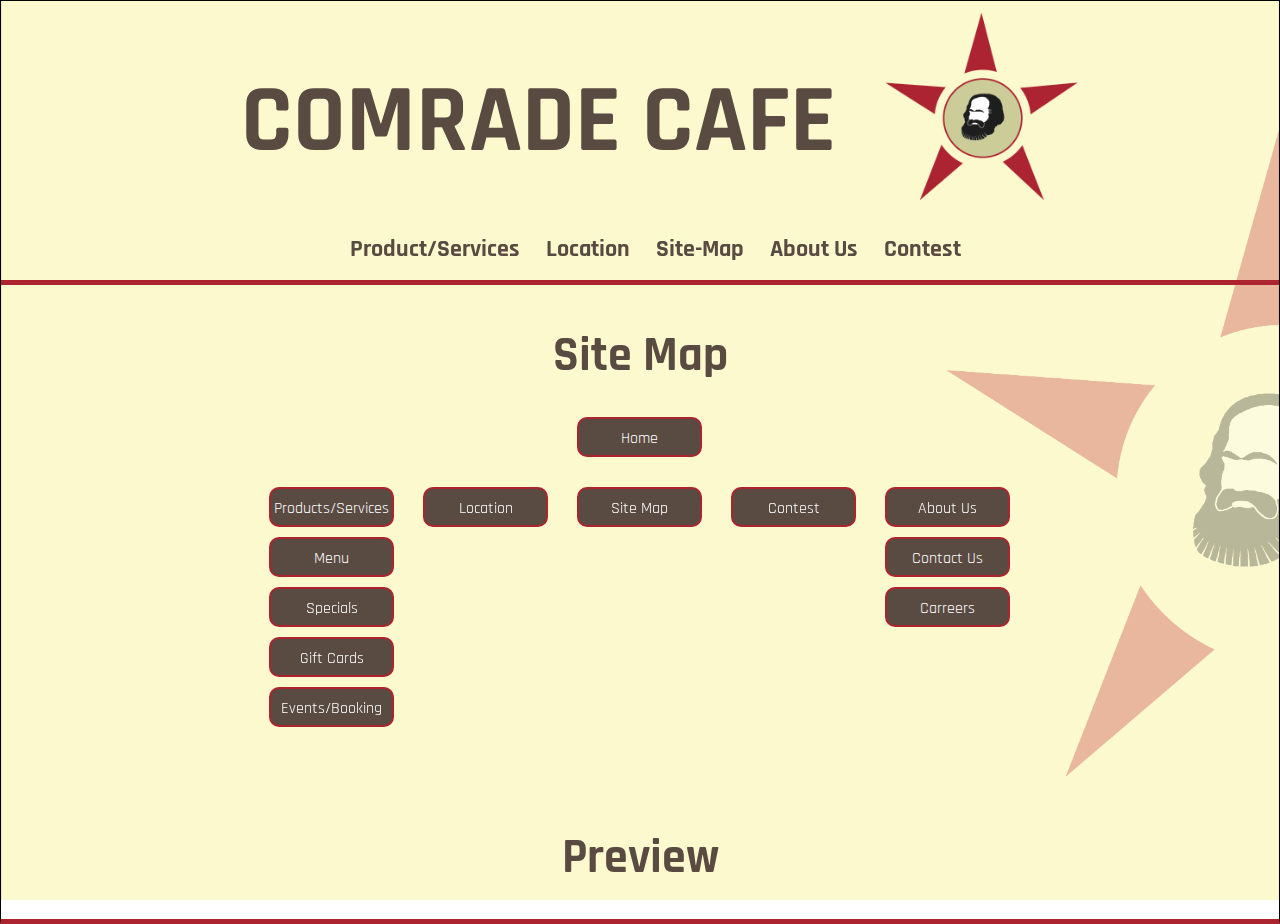
<file: site-map.html>
<!DOCTYPE html>
<html lang="en">
<head>
	<link rel="shortcut icon" href="images/icon.ico" />
	<link href="https://fonts.googleapis.com/css?family=Rajdhani:700" rel="stylesheet">
	<script src="http://code.jquery.com/jquery-1.7.2.min.js"></script>	
	<link rel="stylesheet" type="text/css" href="style/site-map.css">
	<link rel="stylesheet" type="text/css" href="style/common.css">
	<title>Comrad Cafe</title>
	<script type="text/javascript" src="javascript/site-map.js"></script>
	<!-- <script type="text/javascript" src="header.js"></script> -->
	<!-- <link rel="import" href="header.html"> -->
</head>
<body>
	<div id="pagewrap">
		<header id="header">
			<div id="maintitle">
				<div id="title">
					<h1><a href="home.html">Comrade Cafe</a></h1>
				</div>
				<div id="logo">
					<img id="mainlogo" src="images/icon.png" alt="Comrad Cafe logo">
				</div>
			</div>
			<div id="menu-container">
				<nav id="main-menu">
					<ul id="mainlinks">
						<li>
							<a href="#">Product/Services</a>
							<ul id="sublink1">
								<li>
									<a href="menu.html">Menu</a>
								</li>
								<li>
									<a href="specials.html">Specials</a>
								</li>
								<li>
									<a href="giftcard.html">Gift Cards</a>
								</li>
								<li>
									<a href="events.html">Event/Booking</a>
								</li>
							</ul>
						</li>
						<li>
							<a href="location.html">Location</a>
						</li>
						<li>
							<a href="site-map.html">Site-Map</a>
						</li>
						<li>
							<a href="aboutus.html">About Us</a>
							<ul id="sublink2">
								<li>
									<a href="contact.html">Contact Us</a>
								</li>
								<li>
									<a href="careers.html">Careers</a>
								</li>
							</ul>
						</li>
						<li>
							<a href="contest.html">Contest</a>
						</li>
					</ul>
				</nav>
			</div>
		</header>
		<!-- <object data="header.html"></object> -->
		<!-- <object data="header.html"></object> -->
		<main id="main">
			<div id="sitename">
				<h2 onclick="sitemapclick()">Site Map</h2>
			</div>
			<div id="map-layout">

			</div>
			<div id="preview-title">
				<h2 id="previewh2" class="animated" onclick="previewtitleclick()">Preview</h2>
			</div>
			<div id="preview">
				
			</div>
			<!-- <div id="siteloader"></div>​ -->
		</main>
		
	</div>
	<footer id="footer">
		<div id="footer-nav">
			<div id="left" class="sidefooter">
				<ul>
					<li>
						<a href="index.html">Menu</a>
					</li>
					<li>
						<a href="specials.html">Specials</a>
					</li>
					<li>
						<a href="giftcard.html">Gift Card</a>
					</li>
					<li>
						<a href="events.html">Events/Booking</a>
					</li>
					<li>
						<a href="location.html">Location</a>
					</li>
				</ul>
			</div>
			<div id="right" class="sidefooter">
				<ul>
					<li>
						<a href="site-map.html">Site Map</a>
					</li>
					<li>
						<a href="contest.html">Contest</a>
					</li>
					<li>
						<a href="aboutus.html">About Us</a>
					</li>
					<li>
						<a href="contact.html">Contact Us</a>
					</li>
					<li>
						<a href="careers.html">Careers</a>
					</li>
				</ul>
			</div>
		</div>
		<div id="social">
			<div>
				<a href=""><img src="images/fb.png" alt=""></a>
			</div>
			<div>
				<a href=""><img src="images/inst.png" alt=""></a>
			</div>
			<div>
				<a href=""><img src="images/tw.png" alt=""></a>
			</div>
			<div>
				<a href=""><img src="images/ut.png" alt=""></a>
			</div>
		</div>
		<p>
			Comrade Cafe © 2018. All rights reserved.
		</p>
	</footer>
</body>
</file>
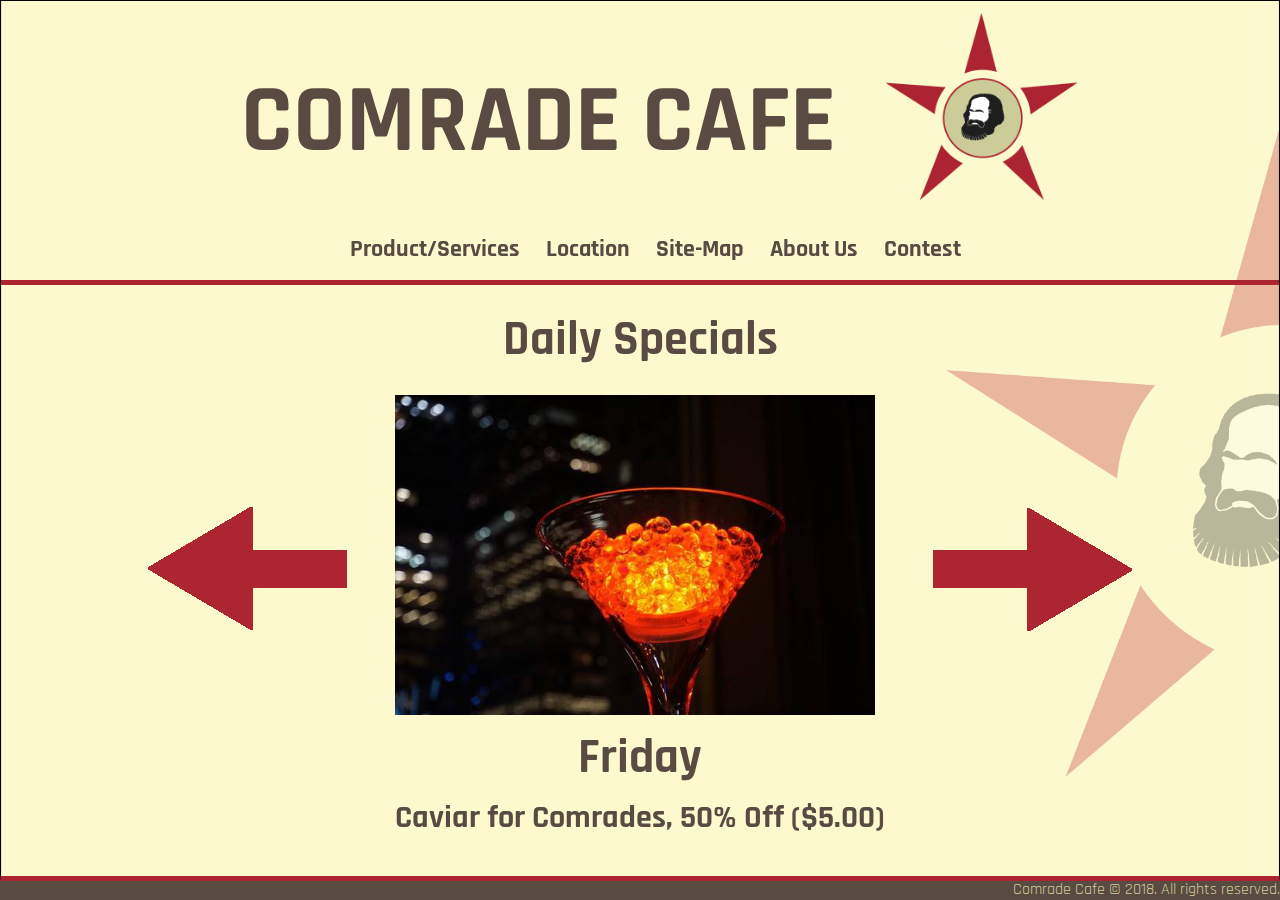
<file: specials.html>
<!DOCTYPE HTML>

<html lang="en">
<head>
	<meta charset="UTF-8">
	<link rel="shortcut icon" href="images/icon.ico" />
	<link href="https://fonts.googleapis.com/css?family=Rajdhani:700" rel="stylesheet">
	<link rel="stylesheet" type="text/css" href="style/common.css">
	<link rel="stylesheet" type="text/css" href="style/specials.css">
	
	<script type="text/javascript" src="javascript/specials.js"></script>
	<title>Specials</title>

	<!-- <script type="text/javascript" src="header.js"></script> -->
	<!-- <link rel="import" href="header.html"> -->
</head>
<body>
	<div id="pagewrap">
	
	<!-- Page header -->
		<header id="header">
			<div id="maintitle">
				<div id="title">
					<h1><a href="index.html">Comrade Cafe</a></h1>
				</div>
				<div id="logo">
					<img id="mainlogo" src="images/icon.png" alt="Comrad Cafe logo">
				</div>
			</div>
			<div id="menu-container">
				<nav id="main-menu">
					<ul id="mainlinks">
						<li>
							<a href="#">Product/Services</a>
							<ul id="sublink1">
								<li>
									<a href="menu.html">Menu</a>
								</li>
								<li>
									<a href="specials.html">Specials</a>
								</li>
								<li>
									<a href="giftcard.html">Gift Cards</a>
								</li>
								<li>
									<a href="events.html">Event/Booking</a>
								</li>
							</ul>
						</li>
						<li>
							<a href="location.html">Location</a>
						</li>
						<li>
							<a href="site-map.html">Site-Map</a>
						</li>
						<li>
							<a href="aboutus.html">About Us</a>
							<ul id="sublink2">
								<li>
									<a href="contact.html">Contact Us</a>
								</li>
								<li>
									<a href="careers.html">Careers</a>
								</li>
							</ul>
						</li>
						<li>
							<a href="contest.html">Contest</a>
						</li>
					</ul>
				</nav>
			</div>
		</header>
		<!-- End of Header----------------------------------------------- -->
		<!-- Beginning of the main.-->
		
		<main id="main">
			<article id="hideme">
				<h2 id="dstitle">Daily Specials</h2>
					<div id="flexspecial">
						<div id="flexleft">
						<img id="leftt" src="images/specials/arrowleft.png" alt="Arrow Left">
						</div>
						<div id="flexcenter">
						<img id="specimg" src="images/specials/Monday.jpg" alt="Pic of Special Deal">
						
						</div>
						<div id="flexright">
						<img id="rightt" src="images/specials/arrowright.png" alt="Arrow Right">
						</div>
					</div>
			</article>
			<section>
			<div id="specialwrapper"></div>
				<h2 id="specday"></h2>
				<h2 id="specdesc"></h2>
			</div>
			</section>
			
		</section>
		</main>
		
<footer id="footer">
			<div id="footer-nav">
				<div id="left" class="sidefooter">
					<ul>
						<li>
							<a href="menu.html">Menu</a>
						</li>
						<li>
							<a href="specials.html">Specials</a>
						</li>
						<li>
							<a href="giftcard.html">Gift Card</a>
						</li>
						<li>
							<a href="events.html">Events/Booking</a>
						</li>
						<li>
							<a href="location.html">Location</a>
						</li>
					</ul>
				</div>
				<div id="right" class="sidefooter">
					<ul>
						<li>
							<a href="site-map.html">Site Map</a>
						</li>
						<li>
							<a href="context.html">Contest</a>
						</li>
						<li>
							<a href="aboutus.html">About Us</a>
						</li>
						<li>
							<a href="contact.html">Contact Us</a>
						</li>
						<li>
							<a href="careers.html">Careers</a>
						</li>
					</ul>
				</div>
			</div>
			<div id="social">
				<div>
					<a href=""><img src="images/fb.png" alt=""></a>
				</div>
				<div>
					<a href=""><img src="images/inst.png" alt=""></a>
				</div>
				<div>
					<a href=""><img src="images/tw.png" alt=""></a>
				</div>
				<div>
					<a href=""><img src="images/ut.png" alt=""></a>
				</div>
			</div>
			<p>
				Comrade Cafe © 2018. All rights reserved.
			</p>
		</footer>
</body>
</html>
</file>
<file: style/common.css>
/***************************
* TABLE OF CONTENTS
*
*=========================
*1. DEFAULT OVERRIDES
*2. HEADER
***************************/

html{
	box-sizing: border-box;
	font-family: 'Rajdhani', sans-serif;
	height: 100%;
}
body{
	margin:0;
}
*, *::before, *::after{
	box-sizing: border-box;
}
h1{
	font-size: 6em;
	color: #594A42;
	text-transform: uppercase;
	display: inline-block;
	margin:0;
}
h1 a{
	text-decoration: none;
	color: #594A42;
}
#maintitle{
	text-align: center;
	display: flex;
	flex-flow: row wrap;
	width: 900px;
	margin: 0 auto;
}
#mainlogo{
	width: 100%;
}
#logo{
	flex: 1 0 0;
}
#title{
	margin-left: 2%;
	margin-top:60px;
	flex: 3 0 0;
}

/*object{
	width: 100%;
	height: 3em;
	margin:0 auto;
	border-bottom: 5px solid #AC2430;
	text-align: center;	
	background-color: #cccc98;
	height: 100%;
}*/
nav{
	text-align: center;
}
#header{
	border-bottom: 5px solid #AC2430;
	text-align: center;
	/*position: relative;*/
}
#main-menu{
	z-index: -1;
}
#main-menu a{
	text-decoration: none;
	color:#594A42;
	font-weight: bold;
	font-size: 1.5em;
}
#main-menu a:hover{

	/*background-color: #594A42;*/
	color: #e9b79d;
}
#main-menu ul li{
	display:inline-block;
	margin-right: 10px;
	color: #594A42;
}
#main-menu li {
	position:relative;
}
#mainlinks>li>a{
	padding:6px;
}
#main-menu ul ul{
	position:absolute;
	background-color: #594A42;
	left:-10000px;
}
#main-menu ul ul li{
	display: block;
}
#main-menu ul ul a{
	color:#cccc98;
}
#main-menu ul li:hover ul{
	left:6px;
}
#sublink1 {
	padding-left: 13px;
	z-index: 1000;
}
#sublink2{
	padding-left:0;
	width: 130px;
	text-align: center;
	z-index: 1000;
}

#menu-container
{
	/*position: absolute;
	bottom: 0px;*/
	width: 100%;
	text-align: center;
	vertical-align: bottom;
}
#pagewrap
{
	/*max-width: 1024px;*/
	margin:0 auto;
	border:1px solid black;
	/*background:#cccc98;*/
	background-image: url("../images/backdrops/watermark_1925px.png");
	background-size: 100%;
	background-attachment: fixed;
	margin-bottom: 250px;
	position: relative;
	z-index:10;
	border-bottom: 5px solid #AC2430;
	padding-bottom: 30px;
	
}
main{
	margin-left: 10%;
	margin-right: 10%;
	position: relative;

}
#footer{
	background-color: #594A42;
	margin-top:2em;
	position: fixed;
	bottom: 0;
	left: 0;
	width: 100%;
	z-index:1;
}
#footer-nav{
	display: flex;
	flex-flow: row wrap;
	width: 400px;
	margin:0 auto;
	font-size: 1.2em;
}
#footer-nav a{
	text-decoration: none;
	color:#fcF9ce;
}
#footer-nav a:hover{
	color: #e9b79d;
}
.sidefooter{
	flex:1 0 0;
}
.sidefooter ul{
	list-style: none;
}
.sidefooter li{
	margin-bottom: 5px;
}
#social{
	display: flex;
	flex-wrap: row wrap;
	width: 300px;
	margin:0 auto;
}
#social div{
	flex:1 0 0;
}
#social img{
	height: 40px;
}
#footer p{
	margin:0 auto;
	margin-top:10px;
	text-align: right;
	color: #cccc98;
}
</file>
<file: style/home.css>
#header{
	display: none;
	margin-bottom: 2em;
}
#pagewrap{
	background-image: none;
	background-color: #fcF9ce;
}
#img-container{
	margin:0 auto;
	text-align: center;
}
#img-container img{
	width: 700px;
	height: auto;
	display: block;
	margin:0 auto;
}

#welcome_message{
	font-size: 2em;
	color: #594A42;
}
.animated{
	-moz-transition: 1s;
  	-o-transition: 1s;
  	-webkit-transition: 1s;
  	transition: 1s;
}
</file>
<file: style/aboutus.css>
/*INITIAL*/

body {
	background-color: #FCF9CE;
	}  

h2, p, #ul_ms {
	font-family: 'Rajdhani', Arial, sans-serif;
	color: #594A42;
}
#div_top_btns{
	padding-left: 25%;
}

#h2_about_us{
	font-size: 5em;
	margin-top: -1px;
}
#flex_splash{
	display: flex;
	padding-top: 5%;
	padding-bottom: 5%;
}

/*SPALSH SECTION*/

.splash_section{
	flex:1 0 0;
}
#main_logo{
	max-width: 100%;
}
.quote{
	font-family: 'Rajdhani', Arial, sans-serif;
	color: #594A42;
	font-size: 1.5em;
	margin-top: -7px;
}
#flex_2{
	text-align: right;
	padding-left: 3%;
}

/*BUTTONS*/

.btns_top{
	margin-right: 8%;
	padding-left: 2%;
	padding-right: 2%;
	min-width: 5em;
	min-height: 2em;
	background-color: #777;
	border-radius: 10px;
	background-color:#594A42;
	border:2px solid #AC2430;
	font-family: 'Rajdhani', sans-serif;
	color: white;
	font-size: 1.25em;
	outline: none;
}
.btns_top:hover{
	cursor: pointer;
	background-color:#CCCC98;
}
</file>
<file: style/careers.css>
html{
	color:#594A42;
}

#careerstitle{
	font-size:4rem;
	text-align:center;
	margin-bottom:0px;
}
#careers {
	display:flex;
	justify-content:center;
	width:80%;
	flex-direction:row;
	flex-wrap:no-wrap;
	margin-left:10%;
	margin-right:10%;
}

#careersdisplay {
	display:none;
}

#kitchen {
	order:1;
	flex: 1 1 33%;
	
}

#floor {
	order:2;
	flex: 1 1 33%
	}

#admin {
	order:3;
	flex: 1 1 33%;
}


#kitchenimg, #floorimg, #adminimg {
	max-width:100%;
	
}

#linecook {
	
}

.redd {
 
}

.h2menu {
	margin-bottom:0 px !important;
	margin-top:0px;
	
	padding-bottom:0 px !important;
	text-align:center;
}
.menulist ul {
    margin:0;
    padding:0;
    list-style:none;
	font-size:1.25em;
	
	/* position:relative; */
}

.menulist li {
    margin:0;
    padding:0;
    list-style:none;
	font-size:1.25em;
	
	/* position:relative; */
}

.menulist{
    display: none;
	position:absolute;
	list-style:none;
	    list-style-type: none;
    background-color: #CCCC98;
    box-shadow: 0px 6px 12px 0px rgba(0,0,0,0.3);
    padding: 10px 85px; 

  
}

.menulist:hover
{
	cursor:pointer;
}

ul{
	    list-style-type: none;
}
</file>
<file: style/contact.css>
/************************************************
 * TABLE OF CONTENTS
 * =================
 * 1. DEFAULT OVERRIDES
 * 2. CONTACT US IMAGE OVERLAY
 * 3. FORM
 * 4. THANKS MESSAGE
 ***********************************************/


/* 1. DEFAULT OVERRIDES */

html{
	box-sizing: border-box;
	font-family: 'Rajdhani', sans-serif;
	height: 100%;
	color: #594A42;
}

main
{
  font-size: 1.5em;
}

/* 1. DEFAULT OVERRIDES */
#contacts-img
{
  width: 600px;
  height: 400px;
  margin: 15px;
}

/* 2. CONTACT US IMAGE OVERLAY */

#contact-us-image-container
{
  text-align: center;
  margin:0 auto;
  margin-top: 20px;
  width: 600px;
}


.image {
  opacity: 1;
  transition: .5s ease;
  margin:0 auto;
}

#middle {
  transition: .5s ease;
  opacity: 0;
  position: absolute;
  top: 50%;
  left: 50%;
  transform: translate(-50%, -50%);
  -ms-transform: translate(-50%, -50%);
  text-align: center;
}

#contact-us-image-container:hover .image {
  opacity: 0.3;
  cursor: pointer;
}

#contact-us-image-container:hover #middle {
  opacity: 1;
  cursor: pointer;
}

#image-text {
  background-color: #AC2430;
  color: #FCF9CE;
  padding: 16px 32px;
}

/* 3. FORM */

.form-heading, #form {
  margin-left: auto;
  margin-right: auto;
  text-align: center;
  padding-left: 15px;
  padding-right: 15px;
  min-height: 1px;
}

#form-heading-text {
  font-size: 60px;
  text-shadow: 1px 1px 1px #ab9c81;
}

#form {
  display: block;
  text-align: center;
  margin-top: 0em;
}

.form-field {
    height: 50px;
    font-size: 14px;
    line-height: normal;
    margin: 20px;
    text-align: center;
}

#name, #email, #message {
  height: 50px;
  width: 500px;
  border: 2px solid rgba(0,0,0,.1);
  font-family:'Rajdhani', sans-serif;
  border-radius: 10px;
  padding: 20px;
  font-size: 14px;
  font-style: italic;
  box-sizing: border-box;
   outline: none;
}

#submit-field {
  margin-bottom: 60px;
}

#work-form button {
  height: 50px;
  border:0;
  background-color:#faa916;
  color: #000;
  border-radius: 10px;
  padding:0.3em 1em;
  text-transform:uppercase;
  font-family: 'Rajdhani', sans-serif;
  font-weight:bold;
  font-size:1em;
  margin-top:1.2em;
  cursor: pointer;
  border: 1px solid #754f0a;
}

#submit-field #submit:hover{
  background-color: #CCCC98;
	color: #000;
}

#submit-field #submit {
  background-color: #AC2430;
  color: #FCF9CE;
}


#name:focus, #email:focus, #message:focus {
   border: 2px solid #AC2430;
}

/* 4. THANKS MESSAGE */

#thanks_msg
{
  height: 230px;
	text-align: center;
}

#thanksCustomer, #thanksEmail
{
	 /*font-size: 1.5em;*/
	 color: #AC2430;
}
</file>
<file: style/contest.css>
#game{
	height: 360px;
	width: 640px;
	border:2px solid #AC2430;
	margin:0 auto;
	margin-top:1em;
	position: relative;
	border-radius: 5px;
}
#menu{
	width: 40%;
	text-align: left;
	margin:0 auto;
	margin-top:100px;
}
#menu div{
	margin-top:10px;
}

#btn_reset{
	text-align: center;
}
#messages{
	display: block;
	width: 300px;
	margin:0 auto;
	font-size: 20px;
}
img[src*="clogo"]{

}
img[src*="clogo"]{

}
input{
	margin-left:5px;
	width: 100px;
}
#btn_all{
	margin-left: 10px;
}
#btn_start{
	margin-left: 30%;
	margin-top:20px;
}
.pressed{
	background-color: darkgrey;
}
.unpressed{
	background-color: grey;
}
.tttfield{
	height: 116px;
	width: 210px;
	display: inline-block;
}
.leftborder{
	border-left: 2px solid black;
}
.rightborder{
	border-right: 2px solid black;
}
.bottomborder{
	border-bottom: 2px solid black;
}
.topborder{
	border-top: 2px solid black;
}

.playfield{
	background-color: #777;
}
.clogo{
	/*background-image: url("images/clogo.png");*/
	background-size: 50%;
	background-position: center;
	background-repeat: no-repeat;
}
.alogo{
	/*background-image: url("images/clogo.png");*/
	background-size: 80%;
	background-position: center;
	background-repeat: no-repeat;
}
.animated{
	-moz-transition: 1s;
  	-o-transition: 1s;
  	-webkit-transition: 1s;
  	transition: 1s;
  	
}

.draws{
	position: absolute;
	top:0px;
	left: 0px;
	height: 358px;
	width: 638px;
	border:1px dashed red;

}
.blur{
	-webkit-filter: blur(5px);
	-moz-filter: blur(5px);
	-o-filter: blur(5px);
	-ms-filter: blur(5px);
	filter: blur(5px);	
}
</file>
<file: style/giftcard.css>
/*DEFAULT OVERRIDES*/



/* 
------------------------
GIFTCARD
------------------------
*/


#giftcard{
	border:6px solid #AC2430;
	border-radius: 1em;
	max-width: 450px;
	min-height: 175px;
	background-color: white;
	display:flex;
	margin-left: 28%;
}
.pic_side{
	max-height: 12em;
	margin-top: 15%;
	margin-right: 12%;
	float: right;
	z-index: auto;
}

.marxcolours{
	max-height: 4em;
	z-index: 1;
	position: absolute;
	top:110px;
	left:65px;
}

#gcHeader{
	text-align: center;
	color: #594A42;
	font-size: 2em;
}
.sidecontainer{
	flex:1 0 0;
	position: relative;
}

/*----WRITING IN CARD*/

#from, #h2_to, #amount, #message{
	padding-left: 0.5em;
}
#from_name, #to_name, #gift_amount, #gift_message{
	padding-left: 0.5em;
	margin-top: -25px;
}

/*----------------------
FORM STYLING
----------------------*/

/*---LEFT SIDEBAR*/

#giftcard_form{
	display: flex;
	margin-left: 22%;
	margin-top: 5%;
}
#form_sidebar{
	flex:1 0 0;
}
label {
	font-size: 2em;
	color: #594A42;
}
#second_sidebar{
	margin-left: 4%;
}
#messagetxtbox{
	min-height: 12em;
	min-width: 20em;
	margin-top: 1em;
	border: 2px solid rgba(0,0,0,.1);
	border-radius: 10px;

}
#txtbox_message{
	padding-left: 40%;
	padding-top: 2%;
}
#txt_box_message_wrapper{
	 margin-left: auto;
  	margin-right: auto;
	position: relative;
}
#fname{
	min-width: 17em;
	min-height: 2.25em;
}
#to_giftee{
	min-width: 20em;
	/*min-height: 2.25em;*/
}
#input_amount{
	min-width: 14.75em;
	min-height: 2.25em;
}
#fname, #to_giftee, #input_amount, #messagetxtbox{
	/*border: 2px solid rgba(0,0,0,.1);*/
  	font-family:'Rajdhani', sans-serif;
  	border-radius: 10px;
  	padding: 7px;
  	font-size: 14px;
  	outline: none;
}
#fname:focus, #to_giftee:focus, #input_amount:focus, #messagetxtbox:focus{
	border: 2px solid #AC2430;
}

/*-----INPUTS*/
/*background*/

#btn_bg_grey{
	background-color: #bcbaba;
}
#btn_bg_green{
	background-color: #CCCC98;
}
#btn_bg_red{
	background-color: #ac2430;
}
/*star*/
#star_copper{
	background-color: #c95805;
}
#star_green{
	background-color: #0b8726;
}
#star_red{
	background-color: #ed0a26;
}
#btn_olive_marx{
	background-color: #3f3f2b;
}
#btn_purple_marx{
	background-color: #620d99;
}
#btn_periwinle_marx{
	background-color: #46407f;
}

/*BUTTONS*/

#bottom_btn_div{
	padding-left: 43%;
	padding-top: 2.5%;
}
.btn_bottom{
	min-width: 5em;
	min-height: 2em;
	background-color: #777;
	border-radius: 10px;
	background-color:#594A42;
	border:2px solid #AC2430;
	font-family: 'Rajdhani', sans-serif;
	color: #FCF9CE;
	font-size: 1.25em;
	outline: none;
}
.btn_bottom:hover{
	cursor: pointer;
	background-color:#CCCC98;
}

/*THANK YOU MESSAGE*/

#thank_you_message{
	color: #594A42;
	margin-left: 11%;
}
</file>
<file: style/menu.css>
/************************************************
 * TABLE OF CONTENTS
 * =================
 * 1. DEFAULT OVERRIDES
 * 2. MENU HEADING
 * 3. MENU SECTIONS
 ***********************************************/

/* 1. DEFAULT OVERRIDES */

html{
	box-sizing: border-box;
	font-family: 'Rajdhani', sans-serif;
	height: 100%;
	color: #594A42;
}

main
{
  font-size: 1.5em;
}

#main-container{
	margin:0 auto;
}

/* 2. MENU HEADING */

#menu-title, #menu-description
{
 text-align: center;
}

/* 3. MENU SECTIONS */

.menu-section
{

	margin: 0 auto;
  display: inline-flex;
	text-align: center;

}

.image-container{
	display: inline-block;
}

.menu-details
{
  text-align: left;
  width: 500px;
	margin-top: 13%;
}

.menu_img
{
	width: 500px;
	height: 350px;
	padding: 15px;
}


#four-sections
{
  text-align: center;
}

#appetizer_id, #lunch_id, #dinner_id, #desserts_id, #specials_id {
  position: absolute;
}

.menu-desc li
{
  text-decoration: none;
	color:  #AC2430;
	text-shadow: 1px 0px 1px #FCF9CE;
	cursor: pointer;

}

.menu-desc
{
  list-style: none;
}


.gallery-item {
    position: relative;
}

.img-title {
    position: absolute;
    top: 0;
    margin:0;
    height: 100%;
    width: 100%;
    text-align: center;
    display: none;
}

#last-section
{
	width: 45%;
	margin: 0 auto;
	display: block;
	text-align: center;
}

#last-figure
{
	width:500px;
	margin:0 auto;
}
</file>
<file: style/site-map.css>
#siteloader {
	/*border: 5px solid red;*/
}
#map-layout{
	/*border: 1px dashed blue;*/
	width: 800px;
	height: 400px;	
	margin:0 auto;
}
#preview{
	width: 300px;
	height: 400px;
	margin: 0 auto;
	border: 1px solid #AC2430;
	overflow: hidden;
	border-radius: 5px;
}
#sitename, #preview-title{
	text-align: center;
}
h2{
	margin-bottom: 0;
	font-size: 3em;
	color:#594A42;
}
h2:hover{
	cursor: pointer;	
}
#main{
	/*text-align: center;*/
}
.sitediv{
	background-color: #777;
	position: relative;;
	display: inline-block;
	color:white;
	text-align: center;
	vertical-align: middle;
	border-radius: 10px;
	background-color:#594A42;
	border:2px solid #AC2430;
}
.sitediv:hover{
	cursor: pointer;
	background-color:#CCCC98;
}
.overlaydiv{
	width: 300px;
	height: 400px;
	position: absolute;
	top:0;
}
#preview{
	position: relative;
}
</file>
<file: style/specials.css>
#main {
	display:none;
}

/*  Main daily special display box  */
#flexspecial {
		display:flex;
	justify-content:center;
	width:80%;
	flex-direction:row;
	flex-wrap:no-wrap;
	margin-left:10%;
	margin-right:10%;
	max-height:20em;
}

#flexleft {
		order:1;
	flex: 1 1 20%;
	padding-right:3em;
	padding-top: 9%;
	max-width:100%;
	max-height:100%;
}

#flexcenter {
		order:2;
	flex: 1 0 60%;
	
}

#flexright{
		order:3;
	flex: 1 1 20%;
	padding-left:3em;
	padding-top: 9%;
	max-width:100%;
	max-height:100%;
	
}

#centerimg
{
	width:100%;
	max-height:100%;
	max-width:100%;
}

#specimg
{
	max-height:100%;
	max-width:100%;
}

#monimg {
	width:100%;
}
#tuesimg, #wedimg, #thursimg, #friimg, #satimg, #sunimg {
	display:none;
	width:100%;
}

/*  header */
#dstitle {
	font-size: 3em;
	margin:0.5em;
text-align: center;
color:#594A42;
}

/* Day and description styling */
#specday {
		font-size: 3em;
text-align: center;
color:#594A42;
margin-bottom:0px;
margin-top:0.25em;
padding:0px;
}

#specdesc {
		font-size: 2em;
text-align: center;
color:#594A42;
margin:0.25em;
padding:0px;
}
</file>
